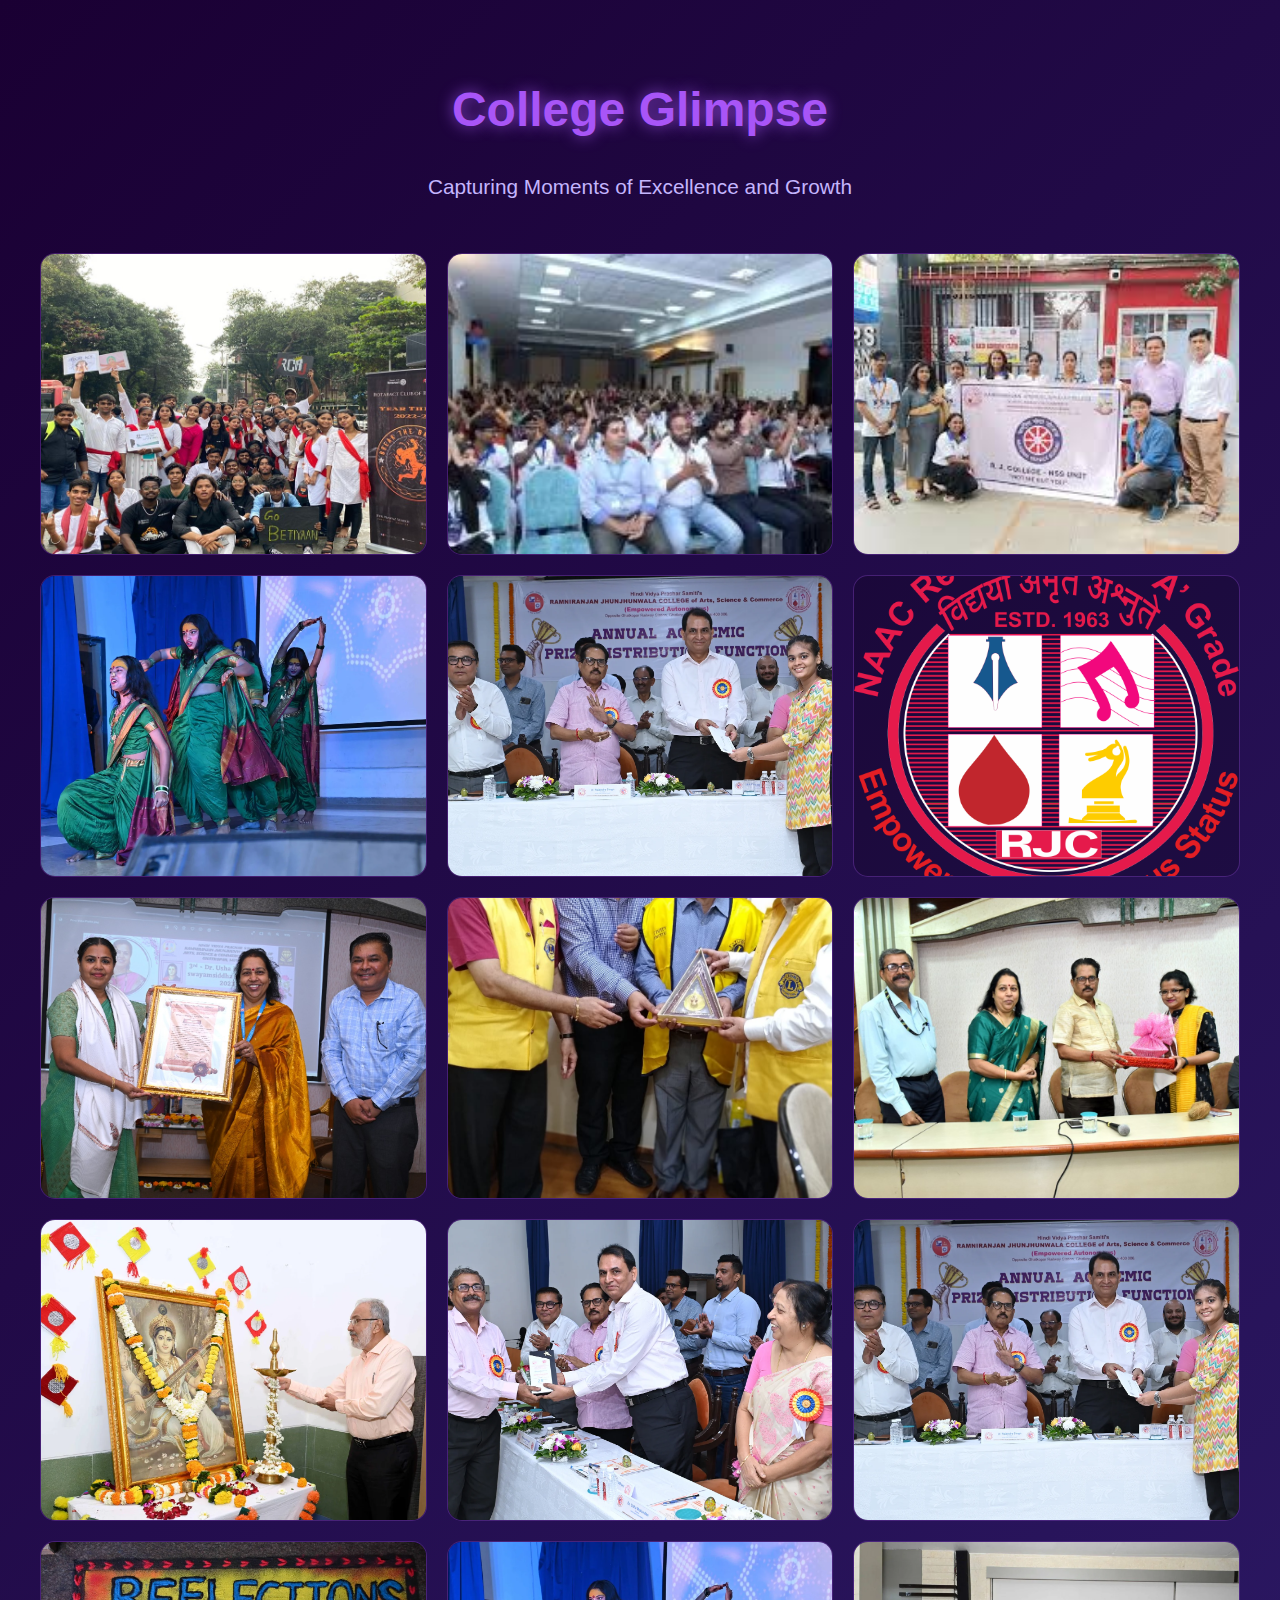
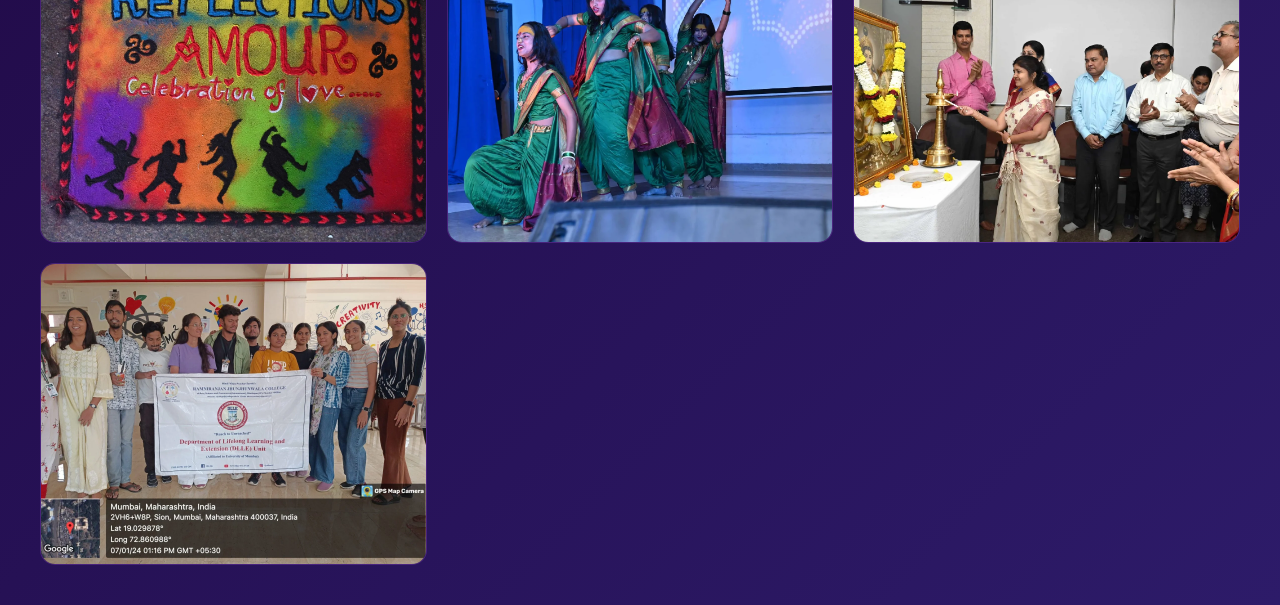
<file: glimpse.html>
<!DOCTYPE html>
<html lang="en">
<head>
  <meta charset="UTF-8" />
  <meta name="viewport" content="width=device-width, initial-scale=1" />
  <title>College Glimpse - Ramniranjan Jhunjhunwala College</title>
  <style>
    body {
      margin: 0;
      font-family: 'Segoe UI', Tahoma, Geneva, Verdana, sans-serif;
      background: linear-gradient(135deg, #1a0033, #2d1b69);
      color: #eee;
      line-height: 1.6;
    }

    .container {
      max-width: 1200px;
      margin: 0 auto;
      padding: 40px 20px;
    }

    h1 {
      color: #a855f7;
      text-align: center;
      font-size: 3rem;
      margin-bottom: 20px;
      text-shadow: 0 0 15px rgba(168, 85, 247, 0.8);
    }

    .subtitle {
      text-align: center;
      font-size: 1.3rem;
      margin-bottom: 50px;
      color: #c4b5fd;
    }

    .gallery-grid {
      display: grid;
      grid-template-columns: repeat(auto-fit, minmax(300px, 1fr));
      gap: 20px;
    }

    .image-container {
      height: 300px;
      border-radius: 15px;
      overflow: hidden;
      background: rgba(0, 0, 0, 0.2);
      border: 1px solid rgba(168, 85, 247, 0.3);
    }

    .gallery-image {
      width: 100%;
      height: 100%;
      object-fit: cover;
      transition: transform 0.4s ease, box-shadow 0.4s ease;
    }

    .gallery-image:hover {
      transform: scale(1.05);
      box-shadow: 0 10px 30px rgba(168, 85, 247, 0.5);
    }

    @media (max-width: 768px) {
      h1 {
        font-size: 2.2rem;
      }

      .container {
        padding: 20px 15px;
      }
    }
  </style>
</head>
<body>

  <div class="container">
    <h1>College Glimpse</h1>
    <p class="subtitle">Capturing Moments of Excellence and Growth</p>

    <div class="gallery-grid">
      <div class="image-container"><img src="clg1.jpg" class="gallery-image"></div>
      <div class="image-container"><img src="clg2.webp" class="gallery-image"></div>
      <div class="image-container"><img src="clg3.jpeg" class="gallery-image"></div>
      <div class="image-container"><img src="clg15.webp" class="gallery-image"></div>
      <div class="image-container"><img src="clg12.webp" class="gallery-image"></div>
      <div class="image-container"><img src="clg7.png" class="gallery-image"></div>
      <div class="image-container"><img src="clg8.jpeg" class="gallery-image"></div>
      <div class="image-container"><img src="clg9.jpg" class="gallery-image"></div>
      <div class="image-container"><img src="clg10.jpg" class="gallery-image"></div>
      <div class="image-container"><img src="clg4.webp" class="gallery-image"></div>
      <div class="image-container"><img src="clg11.webp" class="gallery-image"></div>
      <div class="image-container"><img src="clg12.webp" class="gallery-image"></div>
      <div class="image-container"><img src="clg13.webp" class="gallery-image"></div>
      <div class="image-container"><img src="clg15.webp" class="gallery-image"></div>
      <div class="image-container"><img src="clg16.webp" class="gallery-image"></div>
      <div class="image-container"><img src="clg18.webp" class="gallery-image"></div>
    </div>
  </div>

</body>
</html>
</file>
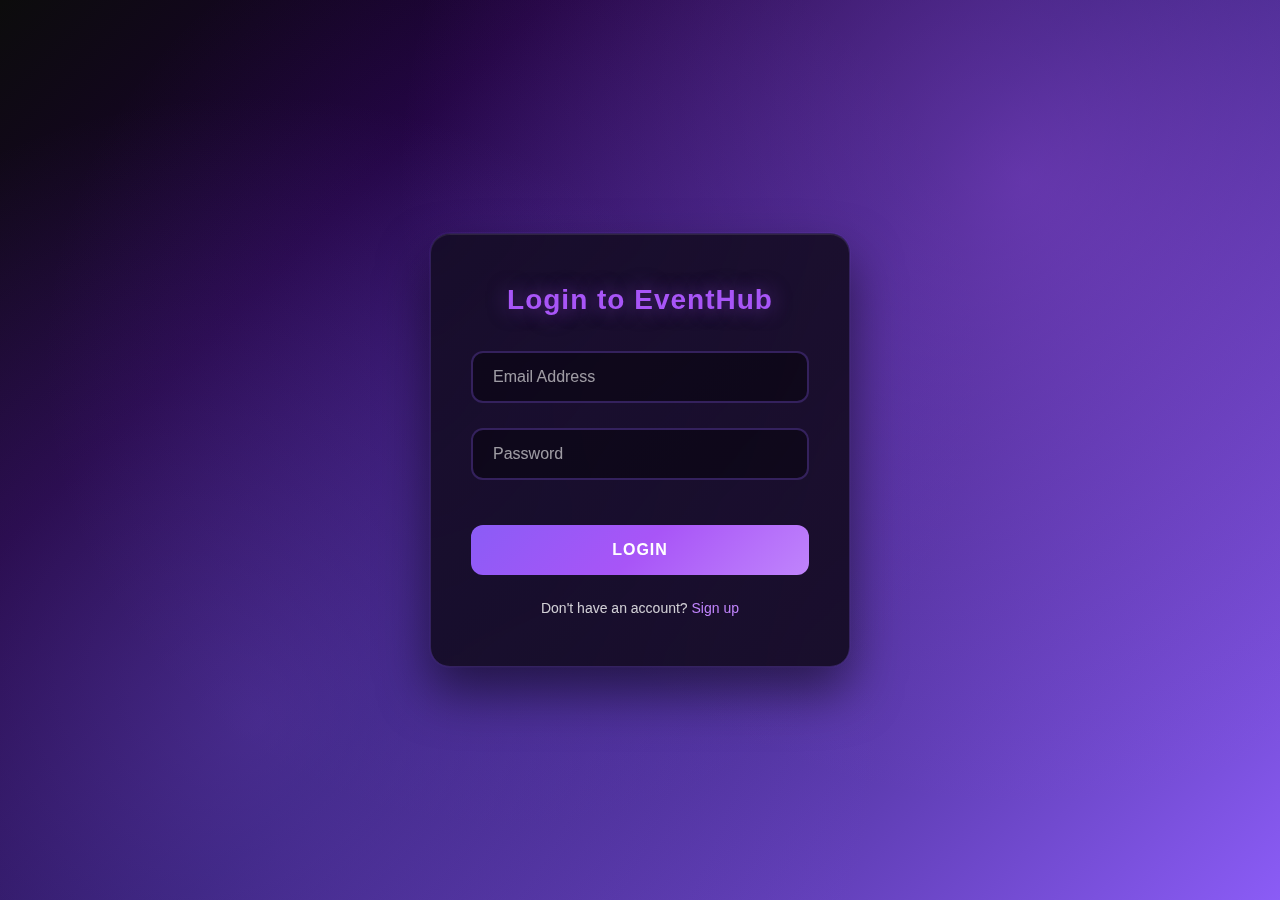
<file: login.html>
<!DOCTYPE html>
<html lang="en">
<head>
  <meta charset="UTF-8">
  <meta name="viewport" content="width=device-width, initial-scale=1">
  <title>EventHub - Login</title>
  <link rel="stylesheet" href="style.css"> <!-- Optional: link your site styles -->
  <style>
    * {
      box-sizing: border-box;
    }
    body {

      margin: 0;
      font-family: 'Segoe UI', Tahoma, Geneva, Verdana, sans-serif;
      background: linear-gradient(135deg, #0c0c0c 0%, #1a0033 25%, #2d1b69 50%, #8b5cf6 100%);
      color: white;
      display: flex;
      align-items: center;
      justify-content: center;
      height: 100vh;
      overflow: hidden;
      position: relative;
    }
    
    body::before {
      content: '';
      position: absolute;
      top: 0;
      left: 0;
      right: 0;
      bottom: 0;
      background: 
        radial-gradient(circle at 20% 80%, rgba(139, 92, 246, 0.3) 0%, transparent 50%),
        radial-gradient(circle at 80% 20%, rgba(168, 85, 247, 0.4) 0%, transparent 50%),
        radial-gradient(circle at 40% 40%, rgba(124, 58, 237, 0.2) 0%, transparent 50%);
      animation: float 6s ease-in-out infinite;
    }

    @keyframes float {
      0%, 100% { transform: translateY(0px) rotate(0deg); }
      50% { transform: translateY(-20px) rotate(1deg); }
    }

    .login-container {
      background: rgba(0, 0, 0, 0.8);
      backdrop-filter: blur(20px);
      border: 1px solid rgba(139, 92, 246, 0.3);
      padding: 50px 40px;
      border-radius: 20px;
      width: 100%;
      max-width: 420px;
      box-shadow: 
        0 25px 50px rgba(0, 0, 0, 0.5),
        0 0 0 1px rgba(139, 92, 246, 0.1),
        inset 0 1px 0 rgba(255, 255, 255, 0.1);
      position: relative;
      z-index: 1;
      animation: slideUp 0.8s ease-out;
    }

    @keyframes slideUp {
      from {
        opacity: 0;
        transform: translateY(30px);
      }
      to {
        opacity: 1;
        transform: translateY(0);
      }
    }

    .login-container::before {
      content: '';
      position: absolute;
      top: 0;
      left: 0;
      right: 0;
      bottom: 0;
      background: linear-gradient(135deg, rgba(139, 92, 246, 0.1) 0%, rgba(168, 85, 247, 0.05) 100%);
      border-radius: 20px;
      z-index: -1;
    }

    .login-container h2 {
      text-align: center;
      margin-bottom: 35px;
      color: #a855f7;
      font-size: 28px;
      font-weight: 600;
      text-shadow: 0 0 20px rgba(168, 85, 247, 0.5);
      letter-spacing: 1px;
    }

    .input-group {
      position: relative;
      margin: 25px 0;
    }

    .login-container input[type="email"],
    .login-container input[type="password"] {
      width: 100%;
      padding: 15px 20px;
      border: 2px solid rgba(139, 92, 246, 0.3);
      border-radius: 12px;
      background: rgba(0, 0, 0, 0.4);
      color: white;
      font-size: 16px;
      transition: all 0.3s ease;
      outline: none;
    }

    .login-container input[type="email"]:focus,
    .login-container input[type="password"]:focus {
      border-color: #8b5cf6;
      box-shadow: 
        0 0 0 3px rgba(139, 92, 246, 0.2),
        0 0 20px rgba(139, 92, 246, 0.3);
      transform: translateY(-2px);
    }

    .login-container input::placeholder {
      color: rgba(255, 255, 255, 0.6);
    }

    .login-container input[type="submit"] {
      width: 100%;
      background: linear-gradient(135deg, #8b5cf6 0%, #a855f7 50%, #c084fc 100%);
      border: none;
      color: white;
      padding: 16px;
      border-radius: 12px;
      cursor: pointer;
      font-weight: 600;
      font-size: 16px;
      margin-top: 20px;
      transition: all 0.3s ease;
      text-transform: uppercase;
      letter-spacing: 1px;
      position: relative;
      overflow: hidden;
    }

    .login-container input[type="submit"]::before {
      content: '';
      position: absolute;
      top: 0;
      left: -100%;
      width: 100%;
      height: 100%;
      background: linear-gradient(90deg, transparent, rgba(255, 255, 255, 0.2), transparent);
      transition: left 0.5s;
    }

    .login-container input[type="submit"]:hover {
      background: linear-gradient(135deg, #7c3aed 0%, #9333ea 50%, #a855f7 100%);
      transform: translateY(-3px);
      box-shadow: 
        0 10px 25px rgba(139, 92, 246, 0.4),
        0 0 30px rgba(168, 85, 247, 0.3);
    }

    .login-container input[type="submit"]:hover::before {
      left: 100%;
    }

    .login-container input[type="submit"]:active {
      transform: translateY(-1px);
    }

    .signup-link {
      text-align: center;
      margin-top: 25px;
      font-size: 14px;
      color: rgba(255, 255, 255, 0.8);
    }

    .signup-link a {
      color: #c084fc;
      text-decoration: none;
      font-weight: 500;
      transition: all 0.3s ease;
      position: relative;
    }

    .signup-link a::after {
      content: '';
      position: absolute;
      bottom: -2px;
      left: 0;
      width: 0;
      height: 2px;
      background: linear-gradient(90deg, #8b5cf6, #a855f7);
      transition: width 0.3s ease;
    }

    .signup-link a:hover {
      color: #a855f7;
      text-shadow: 0 0 10px rgba(168, 85, 247, 0.5);
    }

    .signup-link a:hover::after {
      width: 100%;
    }

    
  </style>
</head>
<body>
<a href="index1.html"></a>
  <div class="login-container">
    <h2>Login to EventHub</h2>
    <form action="#" method="post">
      <div class="input-group">
        <input type="email" name="email" placeholder="Email Address" required>
      </div>
      <div class="input-group">
        <input type="password" name="password" placeholder="Password" required>
      </div>
      <input type="submit" value="Login">
    </form>
    <div class="signup-link">
      Don't have an account? <a href="signup.html">Sign up</a>
    </div>
  </div>
</html>
</file>
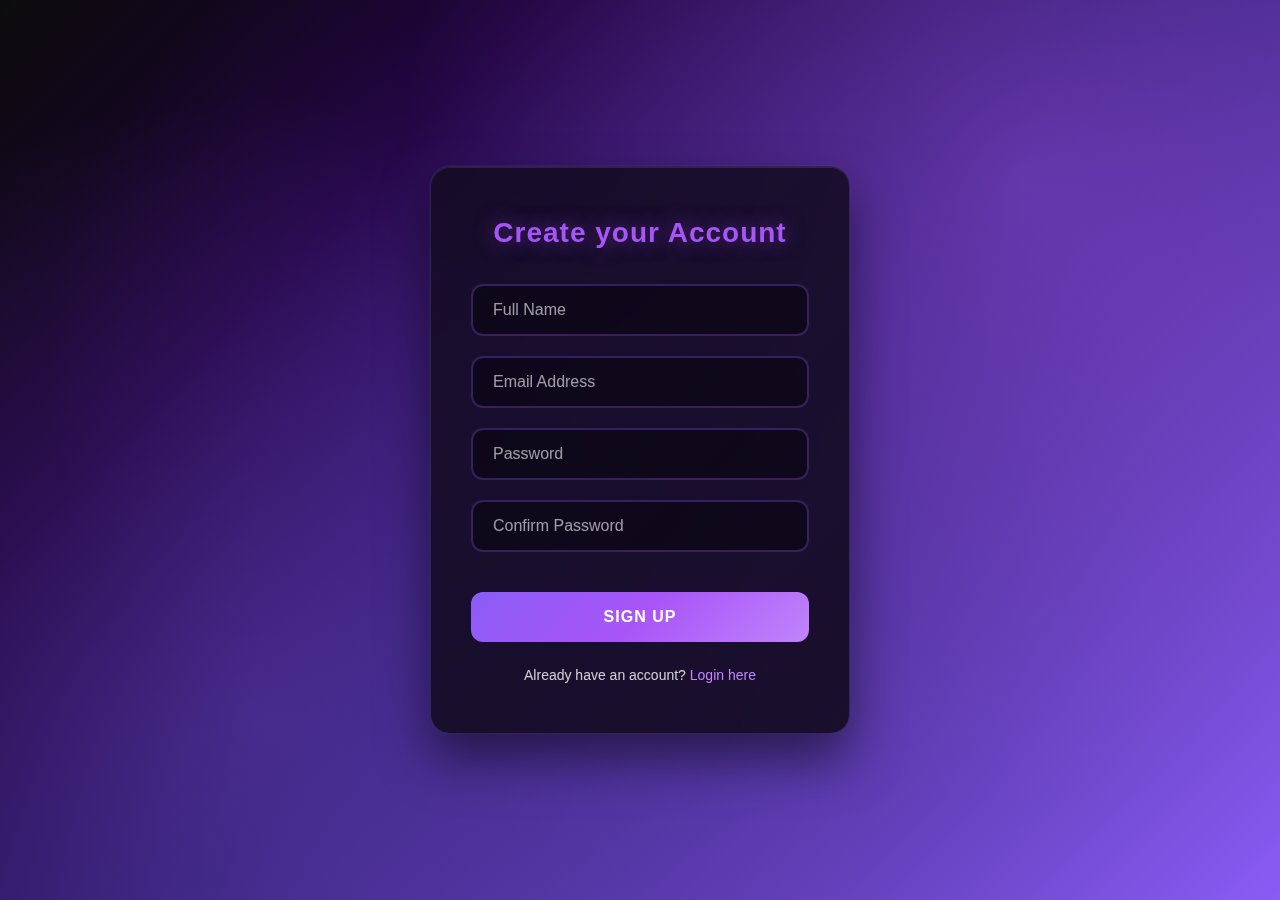
<file: signup.html>
<!DOCTYPE html>
<html lang="en">
<head>
  <meta charset="UTF-8" />
  <meta name="viewport" content="width=device-width, initial-scale=1" />
  <title>EventHub - Sign Up</title>
  <link rel="stylesheet" href="style.css" /> <!-- Optional: link your site styles -->
  <style>
    * {
      box-sizing: border-box;
    }
    body {
      margin: 0;
      font-family: 'Segoe UI', Tahoma, Geneva, Verdana, sans-serif;
      background: linear-gradient(135deg, #0c0c0c 0%, #1a0033 25%, #2d1b69 50%, #8b5cf6 100%);
      color: white;
      display: flex;
      align-items: center;
      justify-content: center;
      height: 100vh;
      overflow: hidden;
      position: relative;
    }
    
    body::before {
      content: '';
      position: absolute;
      top: 0; left: 0; right: 0; bottom: 0;
      background: 
        radial-gradient(circle at 20% 80%, rgba(139, 92, 246, 0.3) 0%, transparent 50%),
        radial-gradient(circle at 80% 20%, rgba(168, 85, 247, 0.4) 0%, transparent 50%),
        radial-gradient(circle at 40% 40%, rgba(124, 58, 237, 0.2) 0%, transparent 50%);
      animation: float 6s ease-in-out infinite;
    }

    @keyframes float {
      0%, 100% { transform: translateY(0px) rotate(0deg); }
      50% { transform: translateY(-20px) rotate(1deg); }
    }

    .signup-container {
      background: rgba(0, 0, 0, 0.8);
      backdrop-filter: blur(20px);
      border: 1px solid rgba(139, 92, 246, 0.3);
      padding: 50px 40px;
      border-radius: 20px;
      width: 100%;
      max-width: 420px;
      box-shadow: 
        0 25px 50px rgba(0, 0, 0, 0.5),
        0 0 0 1px rgba(139, 92, 246, 0.1),
        inset 0 1px 0 rgba(255, 255, 255, 0.1);
      position: relative;
      z-index: 1;
      animation: slideUp 0.8s ease-out;
    }

    @keyframes slideUp {
      from {
        opacity: 0;
        transform: translateY(30px);
      }
      to {
        opacity: 1;
        transform: translateY(0);
      }
    }

    .signup-container::before {
      content: '';
      position: absolute;
      top: 0; left: 0; right: 0; bottom: 0;
      background: linear-gradient(135deg, rgba(139, 92, 246, 0.1) 0%, rgba(168, 85, 247, 0.05) 100%);
      border-radius: 20px;
      z-index: -1;
    }

    .signup-container h2 {
      text-align: center;
      margin-bottom: 35px;
      color: #a855f7;
      font-size: 28px;
      font-weight: 600;
      text-shadow: 0 0 20px rgba(168, 85, 247, 0.5);
      letter-spacing: 1px;
    }

    .input-group {
      position: relative;
      margin: 20px 0;
    }

    .signup-container input[type="text"],
    .signup-container input[type="email"],
    .signup-container input[type="password"] {
      width: 100%;
      padding: 15px 20px;
      border: 2px solid rgba(139, 92, 246, 0.3);
      border-radius: 12px;
      background: rgba(0, 0, 0, 0.4);
      color: white;
      font-size: 16px;
      transition: all 0.3s ease;
      outline: none;
    }

    .signup-container input[type="text"]:focus,
    .signup-container input[type="email"]:focus,
    .signup-container input[type="password"]:focus {
      border-color: #8b5cf6;
      box-shadow: 
        0 0 0 3px rgba(139, 92, 246, 0.2),
        0 0 20px rgba(139, 92, 246, 0.3);
      transform: translateY(-2px);
    }

    .signup-container input::placeholder {
      color: rgba(255, 255, 255, 0.6);
    }

    .signup-container input[type="submit"] {
      width: 100%;
      background: linear-gradient(135deg, #8b5cf6 0%, #a855f7 50%, #c084fc 100%);
      border: none;
      color: white;
      padding: 16px;
      border-radius: 12px;
      cursor: pointer;
      font-weight: 600;
      font-size: 16px;
      margin-top: 20px;
      transition: all 0.3s ease;
      text-transform: uppercase;
      letter-spacing: 1px;
      position: relative;
      overflow: hidden;
    }

    .signup-container input[type="submit"]::before {
      content: '';
      position: absolute;
      top: 0;
      left: -100%;
      width: 100%;
      height: 100%;
      background: linear-gradient(90deg, transparent, rgba(255, 255, 255, 0.2), transparent);
      transition: left 0.5s;
    }

    .signup-container input[type="submit"]:hover {
      background: linear-gradient(135deg, #7c3aed 0%, #9333ea 50%, #a855f7 100%);
      transform: translateY(-3px);
      box-shadow: 
        0 10px 25px rgba(139, 92, 246, 0.4),
        0 0 30px rgba(168, 85, 247, 0.3);
    }

    .signup-container input[type="submit"]:hover::before {
      left: 100%;
    }

    .signup-container input[type="submit"]:active {
      transform: translateY(-1px);
    }

    .login-link {
      text-align: center;
      margin-top: 25px;
      font-size: 14px;
      color: rgba(255, 255, 255, 0.8);
    }

    .login-link a {
      color: #c084fc;
      text-decoration: none;
      font-weight: 500;
      transition: all 0.3s ease;
      position: relative;
    }

    .login-link a::after {
      content: '';
      position: absolute;
      bottom: -2px;
      left: 0;
      width: 0;
      height: 2px;
      background: linear-gradient(90deg, #8b5cf6, #a855f7);
      transition: width 0.3s ease;
    }

    .login-link a:hover {
      color: #a855f7;
      text-shadow: 0 0 10px rgba(168, 85, 247, 0.5);
    }

    .login-link a:hover::after {
      width: 100%;
    }
  </style>
</head>
<body>
    <a href="index1.html"></a>
  <div class="signup-container">
    <h2>Create your Account</h2>
    <form action="#" method="post">
      <div class="input-group">
        <input type="text" name="fullname" placeholder="Full Name" required />
      </div>
      <div class="input-group">
        <input type="email" name="email" placeholder="Email Address" required />
      </div>
      <div class="input-group">
        <input type="password" name="password" placeholder="Password" required />
      </div>
      <div class="input-group">
        <input type="password" name="confirm_password" placeholder="Confirm Password" required />
      </div>
      <input type="submit" value="Sign Up" />
    </form>
    <div class="login-link">
      Already have an account? <a href="login.html">Login here</a>
    </div>
  </div>
</body>
</html>
</file>
<file: style.css>
* {
    margin: 0;
    padding: 0;
    box-sizing: border-box;
    cover:fixed
}
body {
    background-color: black; 
}


/* Header */
.header {
    background: linear-gradient(135deg, #1a1a1a, #2d1b3d);
    padding: 1rem 0;
    position: fixed;
    width: 100%;
    top: 0;
    z-index: 1000;
    backdrop-filter: blur(10px);
    border-bottom: 2px solid #6a4c93;
    box-shadow: 0 2px 20px rgba(106, 76, 147, 0.3);
}

.nav-container {
    max-width: 1200px;
    margin: 0 auto;
    display: flex;
    justify-content: space-between;
    align-items: center;
    padding: 0 2rem;
}

.logo {
    font-size: 2rem;
    font-weight: bold;
    background: linear-gradient(45deg, #9d4edd, #c77dff, #e0aaff);
    -webkit-background-clip: text;
    -webkit-text-fill-color: transparent;
    background-clip: text;
    text-shadow: 0 0 30px rgba(157, 78, 221, 0.5);
}

.nav-menu {
    display: flex;
    list-style: none;
    gap: 2rem;
}

.nav-menu a {
    color: #ffffff;
    text-decoration: none;
    transition: all 0.3s ease;
    font-weight: 500;
    position: relative;
}

.nav-menu a:hover {
    color: #c77dff;
    text-shadow: 0 0 10px rgba(199, 125, 255, 0.5);
}

.nav-menu a::after {
    content: '';
    position: absolute;
    bottom: -5px;
    left: 0;
    width: 0;
    height: 2px;
    background: linear-gradient(45deg, #9d4edd, #c77dff);
    transition: width 0.3s ease;
}

.nav-menu a:hover::after {
    width: 100%;
}

/* Auth Buttons */
.auth-buttons {
    display: flex;
    gap: 1rem;
    align-items: center;
}

.login-btn, .signup-btn {
    padding: 0.7rem 1.5rem;
    text-decoration: none;
    border-radius: 8px;
    font-weight: 600;
    font-size: 0.9rem;
    transition: all 0.3s ease;
    text-transform: uppercase;
    letter-spacing: 0.5px;
    position: relative;
    overflow: hidden;
}

.login-btn {
    color: #c77dff;
    border: 2px solid #c77dff;
    background: transparent;
}

.login-btn:hover {
    background: #c77dff;
    color: #ffffff;
    box-shadow: 0 5px 15px rgba(199, 125, 255, 0.4);
    transform: translateY(-2px);
}

.signup-btn {
    background: linear-gradient(45deg, #9d4edd, #c77dff);
    color: #ffffff;
    border: 2px solid #9d4edd;
    box-shadow: 0 5px 15px rgba(157, 78, 221, 0.3);
}

.signup-btn:hover {
    background: linear-gradient(45deg, #c77dff, #e0aaff);
    box-shadow: 0 8px 20px rgba(199, 125, 255, 0.5);
    transform: translateY(-2px);
}


/* Hero Section - Side by Side Layout */
.hero-section  {
    background-color:black ;
    padding: 80px 5%;
    color: #fff;
    min-height: 100vh;
    position: relative;
}


.hero-container.side-by-side {
    display: flex;
    align-items: center;
    justify-content: space-between;
    gap: 50px;
    flex-wrap: wrap;
}

/* Left Side Image */
.hero-image-side img {
    width: 100%;
    max-width: 450px;
    border-radius: 12px;
    box-shadow: 0 8px 24px rgba(0, 0, 0, 0.4);
}

/* Right Side Content */
.hero-content {
    flex: 1;
    max-width: 600px;
}
.welcome-title {
    font-size: 3rem;
    margin-bottom: 15px;
}

.subtitle {
    font-size: 1.4rem;
    margin-bottom: 10px;
}

.department-info {
    font-size: 1rem;
    margin-bottom: 20px;
}

.view-more-btn {
    padding: 12px 24px;
    background-color: #ff5e5e;
    color: white;
    border: none;
    border-radius: 8px;
    text-decoration: none;
    font-weight: bold;
    transition: background-color 0.3s ease;
}

.view-more-btn:hover {
    background-color: #e14747;
}

.welcome-title {
    font-size: 3.5rem;
    font-weight: 700;
    margin-bottom: 1rem;
    background: linear-gradient(white);
    background-size: fixed;
    -webkit-background-clip: text;
    -webkit-text-fill-color: transparent;
    background-clip: text;
    text-shadow: 0 0 30px rgba(157, 78, 221, 0.3);
    line-height: 1.2;
    animation: textGradient 4s ease-in-out infinite, textGlow 3s ease-in-out infinite alternate;
    position: relative;
}

@keyframes textGradient {
    0%, 100% { background-position: 0% 50%; }
    50% { background-position: 100% 50%; }
}

@keyframes textGlow {
    0% { text-shadow: 0 0 30px rgba(157, 78, 221, 0.3), 0 0 60px rgba(157, 78, 221, 0.1); }
    100% { text-shadow: 0 0 40px rgba(199, 125, 255, 0.5), 0 0 80px rgba(199, 125, 255, 0.2); }
}

.subtitle {
    font-size: 1.8rem;
    color: #e0aaff;
    margin-bottom: 1rem;
    font-weight: 400;
    text-shadow: 0 0 20px rgba(224, 170, 255, 0.3);
}

.department-info {
    font-size: 1.2rem;
    color: #c77dff;
    margin-bottom: 2rem;
    font-weight: 300;
    opacity: 0.9;
}

.view-more-btn {
    display: inline-block;
    padding: 1rem 2.5rem;
    background: linear-gradient(45deg, #9d4edd, #c77dff, #9d4edd);
    background-size: 200% 200%;
    color: white;
    text-decoration: none;
    border-radius: 8px;
    font-weight: 600;
    font-size: 1.1rem;
    transition: all 0.3s ease;
    box-shadow: 0 5px 20px rgba(157, 78, 221, 0.4);
    border: 2px solid #9d4edd;
    text-transform: uppercase;
    letter-spacing: 1px;
    animation: buttonPulse 3s ease-in-out infinite, buttonGradient 4s ease infinite;
    position: relative;
    overflow: hidden;
}

.view-more-btn::before {
    content: '';
    position: absolute;
    top: 0;
    left: -100%;
    width: 100%;
    height: 100%;
    background: linear-gradient(90deg, transparent, rgba(255, 255, 255, 0.2), transparent);
    transition: left 0.5s ease;
}

.view-more-btn:hover::before {
    left: 100%;
}

.view-more-btn:hover {
    transform: translateY(-3px) scale(1.05);
    box-shadow: 0 15px 40px rgba(157, 78, 221, 0.7);
}

@keyframes buttonPulse {
    0%, 100% { box-shadow: 0 5px 20px rgba(157, 78, 221, 0.4); }
    50% { box-shadow: 0 8px 30px rgba(199, 125, 255, 0.6); }
}

@keyframes buttonGradient {
    0%, 100% { background-position: 0% 50%; }
    50% { background-position: 100% 50%; }
}

/* Right Side - Tech Features */
.hero-images {
    display: grid;
    grid-template-columns: 1fr;
    gap: 1.5rem;
    padding: 2rem 0;
    align-items: stretch;
}

.tech-feature {
    background: linear-gradient(135deg, #2d1b3d, #6a4c93, #2d1b3d);
    background-size: 200% 200%;
    border-radius: 12px;
    padding: 1.5rem;
    text-align: left;
    transition: all 0.3s ease;
    border: 2px solid #6a4c93;
    box-shadow: 0 10px 30px rgba(106, 76, 147, 0.3);
    position: relative;
    overflow: hidden;
    height: auto;
    display: flex;
    align-items: center;
    gap: 1rem;
    animation: cardFloat 6s ease-in-out infinite, cardGradient 8s ease infinite;
}

.tech-feature:nth-child(1) { animation-delay: 0s; }
.tech-feature:nth-child(2) { animation-delay: 1s; }
.tech-feature:nth-child(3) { animation-delay: 2s; }
.tech-feature:nth-child(4) { animation-delay: 3s; }

@keyframes cardFloat {
    0%, 100% { transform: translateY(0px); }
    50% { transform: translateY(-5px); }
}

@keyframes cardGradient {
    0%, 100% { background-position: 0% 50%; }
    50% { background-position: 100% 50%; }
}

.tech-feature::before {
    content: '';
    position: absolute;
    top: 0;
    left: -100%;
    width: 100%;
    height: 100%;
    background: linear-gradient(90deg, transparent, rgba(199, 125, 255, 0.2), transparent);
    transition: left 0.5s ease;
}

.tech-feature:hover::before {
    left: 100%;
}

.tech-feature:hover {
    transform: translateY(-5px);
    box-shadow: 0 15px 35px rgba(106, 76, 147, 0.5);
    border-color: #c77dff;
}

.tech-icon {
    width: 50px;
    height: 50px;
    border-radius: 8px;
    background: linear-gradient(135deg, #9d4edd, #c77dff);
    display: flex;
    align-items: center;
    justify-content: center;
    font-size: 1.5rem;
    box-shadow: 0 5px 15px rgba(157, 78, 221, 0.4);
    position: relative;
    z-index: 2;
    flex-shrink: 0;
}

.tech-content {
    flex: 1;
}

.tech-title {
    font-size: 1.1rem;
    font-weight: 600;
    color: #e0aaff;
    margin-bottom: 0.3rem;
    position: relative;
    z-index: 2;
}

.tech-description {
    font-size: 0.9rem;
    color: #c77dff;
    opacity: 0.9;
    position: relative;
    z-index: 2;
    line-height: 1.4;
}

/* Upcoming Events Section */
.upcoming-section {
    padding: 100px 0;
    background: linear-gradient(135deg, #1a0a1a, #2d1b3d);
    position: relative;
}

.upcoming-section::before {
    content: '';
    position: absolute;
    top: 0;
    left: 0;
    right: 0;
    bottom: 0;
    background: url('data:image/svg+xml,<svg xmlns="http://www.w3.org/2000/svg" viewBox="0 0 100 100"><defs><pattern id="grid" width="10" height="10" patternUnits="userSpaceOnUse"><path d="M 10 0 L 0 0 0 10" fill="none" stroke="%236a4c93" stroke-width="0.3"/></pattern></defs><rect width="100" height="100" fill="url(%23grid)"/></svg>');
    opacity: 0.1;
}

.section-container {
    max-width: 1200px;
    margin: 0 auto;
    padding: 0 2rem;
    position: relative;
    z-index: 1;
}

.section-title {
    text-align: center;
    font-size: 3rem;
    margin-bottom: 3rem;
    background: linear-gradient(45deg, #9d4edd, #c77dff, #e0aaff);
    -webkit-background-clip: text;
    -webkit-text-fill-color: transparent;
    background-clip: text;
    text-shadow: 0 0 30px rgba(157, 78, 221, 0.3);
}

.events-grid {
    display: grid;
    grid-template-columns: repeat(auto-fit, minmax(350px, 1fr));
    gap: 2rem;
}

.event-card {
    background: linear-gradient(135deg, #2d1b3d, #1a1a1a, #2d1b3d);
    background-size: 200% 200%;
    border-radius: 20px;
    padding: 2rem;
    transition: all 0.3s ease;
    border: 2px solid #6a4c93;
    box-shadow: 0 10px 30px rgba(106, 76, 147, 0.3);
    position: relative;
    overflow: hidden;
    animation: eventCardFloat 8s ease-in-out infinite, eventCardGradient 12s ease infinite;
}

.event-card:nth-child(odd) { animation-delay: 0s; }
.event-card:nth-child(even) { animation-delay: 4s; }

@keyframes eventCardFloat {
    0%, 100% { transform: translateY(0px); }
    50% { transform: translateY(-5px); }
}

@keyframes eventCardGradient {
    0%, 100% { background-position: 0% 50%; }
    50% { background-position: 100% 50%; }
}

.event-card::before {
    content: '';
    position: absolute;
    top: 0;
    left: -100%;
    width: 100%;
    height: 100%;
    background: linear-gradient(90deg, transparent, rgba(199, 125, 255, 0.1), transparent);
    transition: left 0.5s ease;
}

.event-card:hover::before {
    left: 100%;
}

.event-card:hover {
    transform: translateY(-10px);
    box-shadow: 0 20px 40px rgba(106, 76, 147, 0.5);
    border-color: #c77dff;
}

.event-date {
    color: #c77dff;
    font-size: 0.9rem;
    font-weight: 600;
    margin-bottom: 1rem;
    text-transform: uppercase;
    letter-spacing: 1px;
}

.event-title {
    font-size: 1.5rem;
    margin-bottom: 1rem;
    color: #ffffff;
    font-weight: 600;
}

.event-description {
    color: #e0aaff;
    margin-bottom: 1.5rem;
    line-height: 1.6;
}

.event-location {
    color: #9d4edd;
    font-size: 0.9rem;
    margin-bottom: 1rem;
    display: flex;
    align-items: center;
    gap: 0.5rem;
}

.event-price {
    font-size: 1.3rem;
    font-weight: bold;
    color: #c77dff;
    text-shadow: 0 0 10px rgba(199, 125, 255, 0.5);
}

/* Live Stats Counter */
.stats-section {
    padding: 40px 0;
    background: linear-gradient(135deg, #0a0a0a, #1a0a1a);
    position: relative;
    border-top: 2px solid #6a4c93;
    border-bottom: 2px solid #6a4c93;
}

.stats-container {
    max-width: 1200px;
    margin: 0 auto;
    padding: 0 2rem;
    display: flex;
    justify-content: space-between;
    align-items: center;
    gap: 2rem;
}

.stat-item {
    text-align: center;
    padding: 1.5rem;
    background: linear-gradient(135deg, #2d1b3d, #1a1a1a);
    border-radius: 12px;
    border: 2px solid #6a4c93;
    box-shadow: 0 5px 15px rgba(106, 76, 147, 0.3);
    flex: 1;
    min-width: 0;
}

.stat-number {
    font-size: 3rem;
    font-weight: bold;
    background: linear-gradient(45deg, #9d4edd, #c77dff, #e0aaff);
    -webkit-background-clip: text;
    -webkit-text-fill-color: transparent;
    background-clip: text;
    margin-bottom: 0.5rem;
    position: relative;
    z-index: 2;
}

.stat-label {
    color: #e0aaff;
    font-size: 1.1rem;
    font-weight: 500;
    text-transform: uppercase;
    letter-spacing: 1px;
    position: relative;
    z-index: 2;
}

.stat-icon {
    font-size: 2rem;
    margin-bottom: 1rem;
    color: #c77dff;
    position: relative;
    z-index: 2;
}

/* Welcome Message */
.welcome-message {
    position: fixed;
    top: 50%;
    left: 50%;
    transform: translate(-50%, -50%);
    background: linear-gradient(135deg, #2d1b3d, #6a4c93);
    color: white;
    padding: 2rem 3rem;
    border-radius: 15px;
    border: 2px solid #c77dff;
    box-shadow: 0 20px 50px rgba(106, 76, 147, 0.7);
    z-index: 1001;
    text-align: center;
    opacity: 0;
    transition: all 0.5s ease;
}

.welcome-message.show {
    opacity: 1;
}

.welcome-message h3 {
    font-size: 1.8rem;
    margin-bottom: 1rem;
    background: linear-gradient(45deg, #9d4edd, #c77dff, #e0aaff);
    -webkit-background-clip: text;
    -webkit-text-fill-color: transparent;
    background-clip: text;
}

.welcome-message p {
    font-size: 1.1rem;
    color: #e0aaff;
    margin-bottom: 1.5rem;
}

.welcome-message button {
    background: linear-gradient(45deg, #9d4edd, #c77dff);
    color: white;
    border: none;
    padding: 0.8rem 2rem;
    border-radius: 8px;
    font-size: 1rem;
    font-weight: 600;
    cursor: pointer;
    transition: all 0.3s ease;
}

.welcome-message button:hover {
    background: linear-gradient(45deg, #c77dff, #e0aaff);
    transform: translateY(-2px);
}

/* Responsive Design */
@media (max-width: 768px) {
    .nav-menu {
        display: none;
    }

    .auth-buttons {
        gap: 0.5rem;
    }

    .login-btn, .signup-btn {
        padding: 0.6rem 1rem;
        font-size: 0.8rem;
    }

    .hero-container {
        grid-template-columns: 1fr;
        gap: 2rem;
        text-align: center;
    }

    .hero-images {
        order: -1;
    }

    .welcome-title {
        font-size: 2.5rem;
    }

    .subtitle {
        font-size: 1.4rem;
    }

    .section-title {
        font-size: 2rem;
    }

    .events-grid {
        grid-template-columns: 1fr;
    }

    .stats-container {
        flex-direction: column;
        gap: 1rem;
    }

    .stat-item {
        padding: 1rem;
    }

    .nav-container,
    .section-container {
        padding: 0 1rem;
    }
}

@media (max-width: 480px) {
    .hero-images {
        grid-template-columns: 1fr;
    }

    .welcome-title {
        font-size: 2rem;
    }

    .subtitle {
        font-size: 1.2rem;
    }
}
/* Hero Section - Side by Side Layout */
.hero-section {
    background-image:url('back.png.png') ;
    padding: 80px 5%;
    color: #fff;
}

.hero-container.side-by-side {
    display: flex;
    align-items: center;
    justify-content: space-between;
    gap: 50px;
    flex-wrap: wrap;
}

/* Left Side Image */
.hero-image-side img {
    width: 100%;
    max-width: 450px;
    border-radius: 12px;
    box-shadow: 0 8px 24px rgba(0, 0, 0, 0.4);
}

/* Right Side Content */
.hero-content {
    flex: 1;
    max-width: 600px;
}

.welcome-title {
    font-size: 3rem;
    margin-bottom: 15px;
}

.subtitle {
    font-size: 1.4rem;
    margin-bottom: 10px;
}

.department-info {
    font-size: 1rem;
    margin-bottom: 20px;
}

.view-more-btn {
    padding: 12px 24px;
    background-color: #ff5e5e;
    color: white;
    border: none;
    border-radius: 8px;
    text-decoration: none;
    font-weight: bold;
    transition: background-color 0.3s ease;
}

.view-more-btn:hover {
    background-color: #e14747;
}  
.fixed-element {
  position: fixed;
  top: 0; 
  left: 0;
  z-index: 1000; 
}
html {
  scroll-behavior: smooth;
}
</file>
